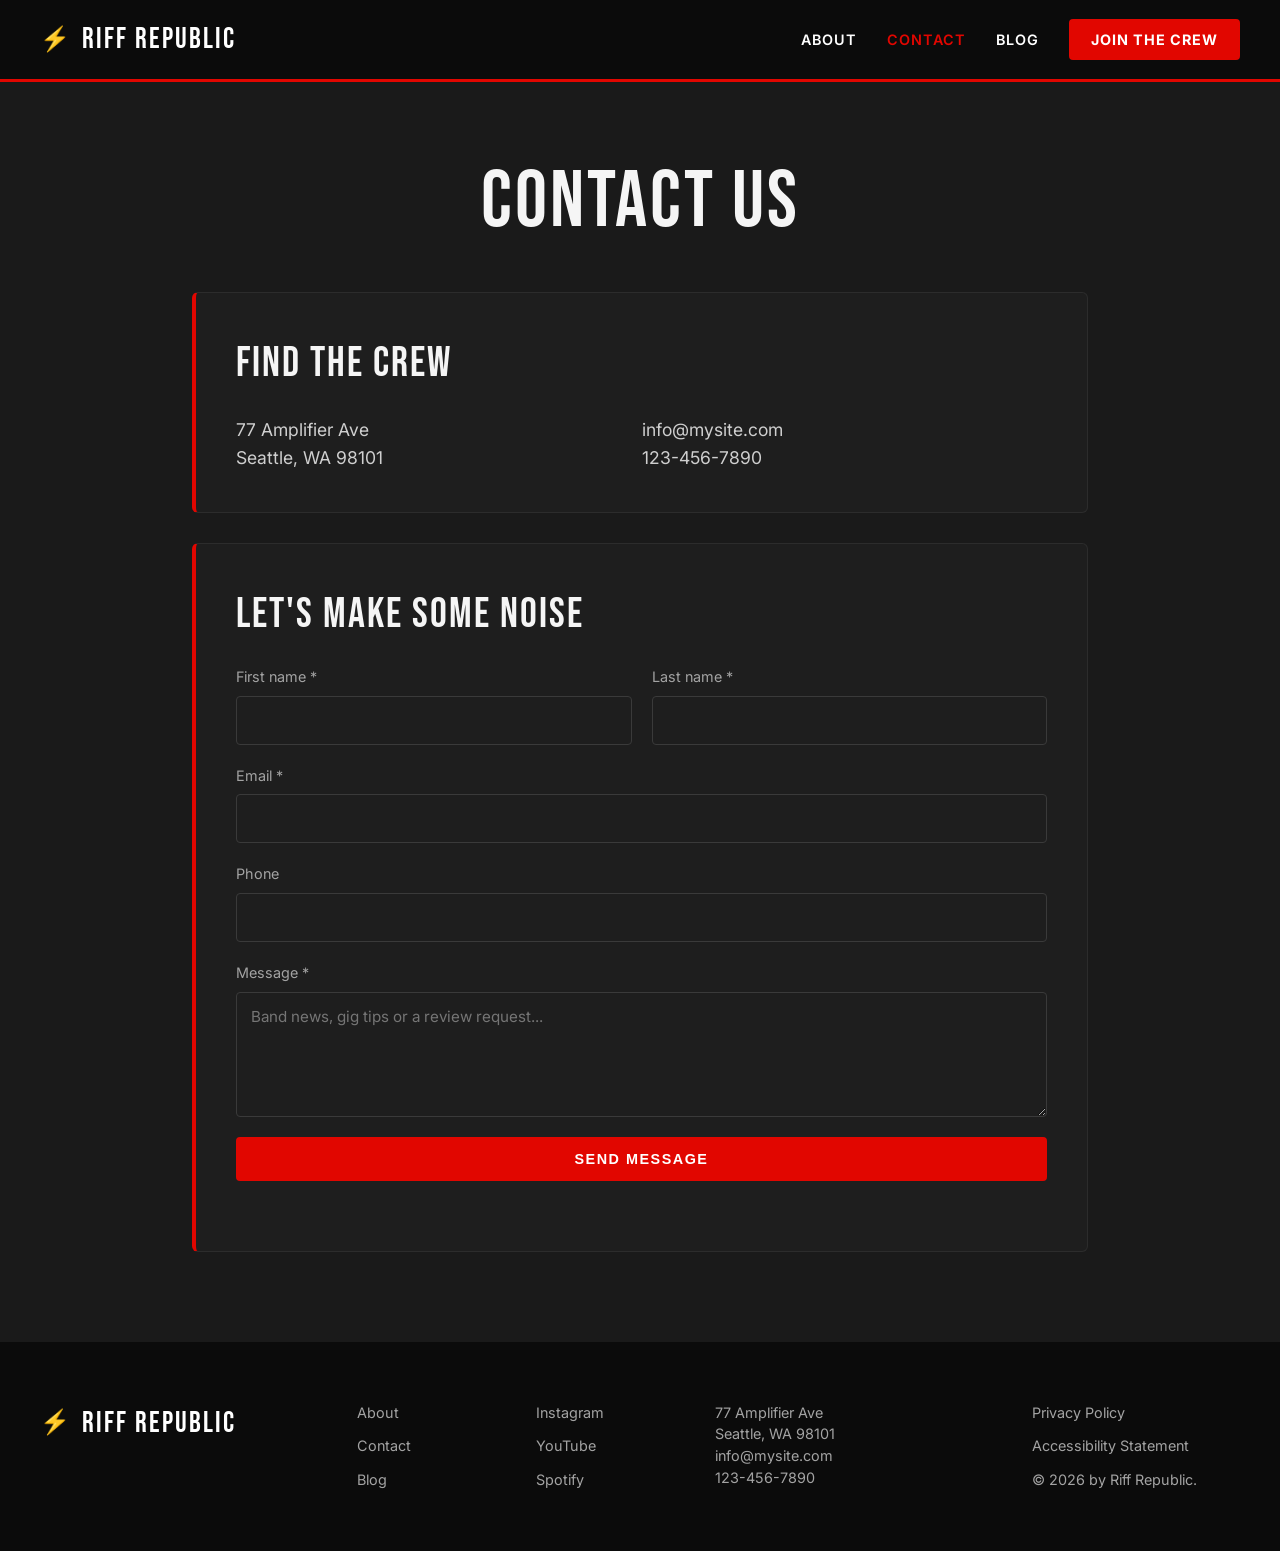
<file: didi proeqti luka katamadze/contact.html>
<!DOCTYPE html>
<html lang="en">
<head>
  <meta charset="UTF-8">
  <meta name="viewport" content="width=device-width, initial-scale=1.0">
  <title>Contact Us - Riff Republic</title>
  <link rel="stylesheet" href="style.css">
  <link rel="preconnect" href="https://fonts.googleapis.com">
  <link rel="preconnect" href="https://fonts.gstatic.com" crossorigin>
  <link href="https://fonts.googleapis.com/css2?family=Bebas+Neue&family=Inter:wght@400;500;600;700&display=swap" rel="stylesheet">
</head>
<body>

  <!-- NAVBAR -->
  <header class="navbar">
    <div class="logo">
      <a href="index.html"><span class="logo-icon">⚡</span> <span class="logo-text">Riff Republic</span></a>
    </div>
    <button class="mobile-menu-toggle" id="menuToggle">☰</button>
    <nav class="nav-links" id="navLinks">
      <a href="about.html">About</a>
      <a href="contact.html" class="active">Contact</a>
      <a href="blog.html">Blog</a>
      <a href="contact.html" class="btn-join">Join the Crew</a>
    </nav>
  </header>

  <main class="contact-page-container">
    <h1 class="page-title text-center">Contact Us</h1>

    <div class="contact-info-card">
      <h2>Find the Crew</h2>
      <div class="contact-details-grid">
        <div>
          <p>77 Amplifier Ave</p>
          <p>Seattle, WA 98101</p>
        </div>
        <div>
          <p>info@mysite.com</p>
          <p>123-456-7890</p>
        </div>
      </div>
    </div>

    <div class="contact-form-card">
      <h2>Let's Make Some Noise</h2>
      <form class="contact-form" id="mainContactForm">
        <div class="form-row">
          <div class="form-group">
            <label for="fname">First name *</label>
            <input type="text" id="fname" required>
          </div>
          <div class="form-group">
            <label for="lname">Last name *</label>
            <input type="text" id="lname" required>
          </div>
        </div>

        <div class="form-group">
          <label for="contact-email">Email *</label>
          <input type="email" id="contact-email" required>
        </div>

        <div class="form-group">
          <label for="phone">Phone</label>
          <input type="tel" id="phone">
        </div>

        <div class="form-group">
          <label for="message">Message *</label>
          <textarea id="message" rows="5" required placeholder="Band news, gig tips or a review request..."></textarea>
        </div>

        <button type="submit" class="btn-primary btn-submit">Send Message</button>
        <div class="form-feedback" id="contactFormFeedback"></div>
      </form>
    </div>
  </main>

  <!-- FOOTER -->
  <footer class="site-footer">
    <div class="footer-container">
      <div class="footer-brand">
        <div class="logo">
          <span class="logo-icon">⚡</span>
          <span class="logo-text">Riff Republic</span>
        </div>
      </div>
      <div class="footer-links">
        <a href="about.html">About</a>
        <a href="contact.html">Contact</a>
        <a href="blog.html">Blog</a>
      </div>
      <div class="footer-social">
        <a href="#">Instagram</a>
        <a href="#">YouTube</a>
        <a href="#">Spotify</a>
      </div>
      <div class="footer-address">
        <p>77 Amplifier Ave</p>
        <p>Seattle, WA 98101</p>
        <p>info@mysite.com</p>
        <p>123-456-7890</p>
      </div>
      <div class="footer-legal">
        <a href="#">Privacy Policy</a>
        <a href="#">Accessibility Statement</a>
        <p class="copyright">© 2026 by Riff Republic.</p>
      </div>
    </div>
  </footer>

  <script src="script.js"></script>
</body>
</html>
</file>
<file: didi proeqti luka katamadze/style.css>
/* reset da variables — ROCK THEME */
* {
  margin: 0;
  padding: 0;
  box-sizing: border-box;
}

:root {
  --bg-dark: #0b0b0b;          /* navbar, hero, footer */
  --bg-body: #121212;          /* gverdis fonis feri */
  --bg-section: #1a1a1a;       /* gamokofili seqciebi */
  --bg-card: #1e1e1e;          /* barathebi */
  --bg-card-hover: #262626;
  --accent: #e10600;           /* mtavari witeli feri */
  --accent-dark: #a80400;
  --accent-glow: rgba(225, 6, 0, 0.35);
  --text-light: #f5f5f5;
  --text-muted: #a3a3a3;
  --border-color: #2c2c2c;
  --font-display: 'Bebas Neue', Impact, 'Arial Narrow', sans-serif;
  --font-sans: 'Inter', -apple-system, BlinkMacSystemFont, sans-serif;
}

body {
  font-family: var(--font-sans);
  background-color: var(--bg-body);
  color: var(--text-light);
  line-height: 1.5;
  -webkit-font-smoothing: antialiased;
}

a {
  text-decoration: none;
  color: inherit;
}

/* buttons da badges */
.btn-join {
  background-color: var(--accent);
  color: #ffffff;
  padding: 10px 22px;
  border-radius: 4px;
  font-weight: 700;
  font-size: 0.9rem;
  text-transform: uppercase;
  letter-spacing: 1px;
  transition: background-color 0.2s ease, box-shadow 0.2s ease;
}

.btn-join:hover {
  background-color: var(--accent-dark);
  box-shadow: 0 0 18px var(--accent-glow);
}

.btn-primary {
  display: inline-block;
  background-color: var(--accent);
  color: #ffffff;
  padding: 12px 30px;
  border-radius: 4px;
  font-weight: 700;
  font-size: 0.9rem;
  text-transform: uppercase;
  letter-spacing: 1.5px;
  border: 2px solid var(--accent);
  cursor: pointer;
  transition: all 0.2s ease;
}

.btn-primary:hover {
  background-color: transparent;
  color: var(--accent);
  box-shadow: 0 0 20px var(--accent-glow);
}

.badge {
  display: inline-block;
  align-self: flex-start;
  background-color: var(--accent);
  color: #ffffff;
  font-size: 0.7rem;
  font-weight: 700;
  letter-spacing: 1px;
  padding: 4px 10px;
  border-radius: 2px;
  text-transform: uppercase;
  margin-bottom: 12px;
}

/* NAVBAR */
.navbar {
  background-color: var(--bg-dark);
  color: #ffffff;
  display: flex;
  justify-content: space-between;
  align-items: center;
  padding: 18px 40px;
  position: sticky;
  top: 0;
  z-index: 100;
  border-bottom: 3px solid var(--accent);
}

.logo a,
.footer-brand .logo {
  display: flex;
  align-items: center;
  gap: 10px;
  font-family: var(--font-display);
  font-size: 1.8rem;
  letter-spacing: 2px;
  color: #ffffff;
}

.logo-icon {
  color: var(--accent);
  font-size: 1.5rem;
}

.nav-links {
  display: flex;
  align-items: center;
  gap: 30px;
  font-size: 0.9rem;
  font-weight: 600;
  text-transform: uppercase;
  letter-spacing: 1px;
}

.nav-links a:not(.btn-join):hover,
.nav-links a.active {
  color: var(--accent);
}

.mobile-menu-toggle {
  display: none;
  background: none;
  border: none;
  color: #ffffff;
  font-size: 1.8rem;
  cursor: pointer;
}

/* hero section */
.hero-section {
  background-color: var(--bg-dark);
  color: #ffffff;
  display: grid;
  grid-template-columns: 1fr 1fr;
  min-height: 85vh;
}

.hero-left {
  padding: 60px;
  display: flex;
  flex-direction: column;
  justify-content: space-between;
  background: radial-gradient(circle at 20% 30%, rgba(225, 6, 0, 0.18), transparent 60%);
}

.hero-title {
  font-family: var(--font-display);
  font-size: 7rem;
  font-weight: 400;
  line-height: 0.95;
  letter-spacing: 2px;
  text-transform: uppercase;
  margin-bottom: 15px;
}

.hero-title span {
  color: var(--accent);
}

.hero-subtitle {
  font-size: 1.1rem;
  color: var(--text-muted);
  text-transform: uppercase;
  letter-spacing: 3px;
  margin-bottom: 40px;
}

.hero-cards {
  display: flex;
  flex-direction: column;
  gap: 20px;
  max-width: 480px;
}

.card {
  border-radius: 6px;
  padding: 24px;
}

.card-trending {
  background-color: var(--bg-card);
  color: var(--text-light);
  border-left: 4px solid var(--accent);
}

.card-trending h3 {
  font-size: 1.2rem;
  line-height: 1.35;
  font-weight: 600;
}

.card-trusted {
  background-color: var(--accent);
  color: #ffffff;
  display: flex;
  align-items: center;
  gap: 20px;
}

.avatars {
  display: flex;
}

.avatars img {
  width: 42px;
  height: 42px;
  border-radius: 50%;
  border: 2px solid var(--accent);
  margin-right: -12px;
  object-fit: cover;
}

.card-trusted p {
  font-size: 0.95rem;
  padding-left: 12px;
}

.hero-right {
  width: 100%;
  height: 100%;
}

.hero-img {
  width: 100%;
  height: 100%;
  object-fit: cover;
  filter: contrast(1.1) saturate(1.1);
}

/* press section */
.press-section {
  text-align: center;
  padding: 80px 20px 40px;
}

.press-section h2 {
  font-family: var(--font-display);
  font-size: 4rem;
  font-weight: 400;
  letter-spacing: 2px;
  margin-bottom: 10px;
}

.section-desc {
  color: var(--text-muted);
  font-size: 1.1rem;
  margin-bottom: 30px;
}

/* blog grid */
.blog-grid-section {
  padding: 20px 60px 80px;
}

.blog-grid {
  display: grid;
  grid-template-columns: repeat(3, 1fr);
  gap: 30px;
}

.blog-card {
  background-color: var(--bg-card);
  border-radius: 6px;
  overflow: hidden;
  border: 1px solid var(--border-color);
  display: flex;
  flex-direction: column;
  transition: transform 0.2s ease, border-color 0.2s ease, box-shadow 0.2s ease;
}

.blog-card:hover {
  transform: translateY(-6px);
  border-color: var(--accent);
  box-shadow: 0 10px 30px var(--accent-glow);
}

.card-img-wrapper {
  height: 240px;
  overflow: hidden;
}

.card-img-wrapper img {
  width: 100%;
  height: 100%;
  object-fit: cover;
  transition: transform 0.4s ease;
}

.blog-card:hover .card-img-wrapper img {
  transform: scale(1.06);
}

.card-content {
  padding: 24px;
  display: flex;
  flex-direction: column;
  flex-grow: 1;
}

.card-meta {
  font-size: 0.85rem;
  color: var(--text-muted);
  margin-bottom: 10px;
}

.post-title {
  font-size: 1.25rem;
  font-weight: 700;
  margin-bottom: 12px;
}

.post-excerpt {
  font-size: 0.95rem;
  color: var(--text-muted);
}

/* TAB SECTION */
.about-split-section {
  display: grid;
  grid-template-columns: 1fr 1fr;
  background-color: var(--bg-section);
}

.about-left {
  padding: 80px 60px;
}

.about-portrait {
  width: 140px;
  height: 140px;
  object-fit: cover;
  border-radius: 6px;
  border: 3px solid var(--accent);
  margin-bottom: 30px;
}

.about-title {
  font-family: var(--font-display);
  font-size: 4rem;
  font-weight: 400;
  letter-spacing: 1px;
  line-height: 1;
  margin-bottom: 30px;
}

.tab-list {
  display: flex;
  gap: 20px;
  border-bottom: 2px solid var(--border-color);
  margin-bottom: 25px;
}

.tab-btn {
  background: none;
  border: none;
  font-family: inherit;
  font-size: 0.9rem;
  font-weight: 700;
  text-transform: uppercase;
  letter-spacing: 1px;
  padding-bottom: 10px;
  cursor: pointer;
  color: var(--text-muted);
  position: relative;
}

.tab-btn:hover,
.tab-btn.active {
  color: var(--text-light);
}

.tab-btn.active::after {
  content: '';
  position: absolute;
  bottom: -2px;
  left: 0;
  width: 100%;
  height: 2px;
  background-color: var(--accent);
}

.tab-content {
  display: none;
}

.tab-content.active {
  display: block;
}

.tab-text {
  font-size: 1rem;
  color: #cfcfcf;
  line-height: 1.7;
  margin-bottom: 35px;
}

.about-right {
  width: 100%;
  height: 100%;
}

.bg-landscape {
  width: 100%;
  height: 100%;
  object-fit: cover;
}

/* newsletter */
.newsletter-section {
  background-color: var(--bg-section);
  padding: 0 20px 80px;
  display: flex;
  justify-content: center;
}

.newsletter-card {
  background-color: var(--bg-dark);
  border: 1px solid var(--border-color);
  border-top: 4px solid var(--accent);
  padding: 60px 80px;
  border-radius: 6px;
  max-width: 700px;
  width: 100%;
  text-align: center;
}

.newsletter-card h2 {
  font-family: var(--font-display);
  font-size: 3.5rem;
  font-weight: 400;
  letter-spacing: 2px;
  margin-bottom: 10px;
}

.newsletter-desc {
  color: var(--text-muted);
  margin-bottom: 35px;
}

.newsletter-form {
  text-align: left;
  display: flex;
  flex-direction: column;
  gap: 15px;
}

.newsletter-form input[type="email"],
.form-group input,
.form-group textarea {
  width: 100%;
  padding: 14px;
  background-color: var(--bg-card);
  color: var(--text-light);
  border: 1px solid #3a3a3a;
  border-radius: 4px;
  font-family: inherit;
  font-size: 0.95rem;
}

.newsletter-form input[type="email"]:focus,
.form-group input:focus,
.form-group textarea:focus {
  outline: none;
  border-color: var(--accent);
  box-shadow: 0 0 0 3px var(--accent-glow);
}

.checkbox-group {
  display: flex;
  align-items: center;
  gap: 10px;
}

.checkbox-group input {
  accent-color: var(--accent);
}

.form-feedback {
  margin-top: 10px;
  font-weight: 600;
  font-size: 0.9rem;
}

.form-feedback.success { color: #4ade80; }
.form-feedback.error { color: #f87171; }

/* marquee */
.marquee-ticker {
  background-color: var(--accent);
  color: #ffffff;
  padding: 15px 0;
  overflow: hidden;
  white-space: nowrap;
}

.marquee-track {
  display: inline-block;
  font-family: var(--font-display);
  font-size: 1.8rem;
  letter-spacing: 3px;
  text-transform: uppercase;
  animation: marquee 20s linear infinite;
}

@keyframes marquee {
  0% { transform: translateX(0); }
  100% { transform: translateX(-50%); }
}

/* FOOTER */
.site-footer {
  background-color: var(--bg-dark);
  color: #ffffff;
  padding: 60px 40px;
}

.footer-container {
  display: grid;
  grid-template-columns: 2fr 1fr 1fr 2fr 1.5fr;
  gap: 40px;
  font-size: 0.9rem;
  color: var(--text-muted);
}

.footer-links, .footer-social, .footer-legal {
  display: flex;
  flex-direction: column;
  gap: 12px;
}

.footer-links a:hover,
.footer-social a:hover,
.footer-legal a:hover {
  color: var(--accent);
}

/* ABOUT PAGE STYLES */
.about-hero-section {
  background: linear-gradient(rgba(0,0,0,0.55), rgba(0,0,0,0.75)), url('https://images.unsplash.com/photo-1459749411175-04bf5292ceea?w=1600&auto=format&fit=crop');
  background-size: cover;
  background-position: center;
  height: 380px;
  display: flex;
  align-items: center;
  justify-content: center;
  color: #ffffff;
  text-align: center;
  border-bottom: 3px solid var(--accent);
}

.page-title {
  font-family: var(--font-display);
  font-size: 5rem;
  font-weight: 400;
  letter-spacing: 3px;
  text-transform: uppercase;
}

.page-subtitle {
  font-size: 1.1rem;
  color: #dddddd;
  padding: 0 20px;
}

.text-center { text-align: center; }

.mission-section { padding: 80px 20%; text-align: center; }
.section-title { font-family: var(--font-display); font-size: 3.5rem; font-weight: 400; letter-spacing: 2px; margin-bottom: 20px; }
.mission-text { font-size: 1.2rem; line-height: 1.8; color: #cfcfcf; }

.team-section { background-color: var(--bg-section); padding: 80px 10%; }
.team-header { text-align: center; margin-bottom: 50px; }
.team-header h2 { font-family: var(--font-display); font-size: 3.5rem; font-weight: 400; letter-spacing: 2px; }
.team-header p { color: var(--text-muted); }

.team-grid { display: grid; grid-template-columns: 1fr 1fr; gap: 40px; }
.team-card { background-color: var(--bg-card); border-radius: 6px; padding: 30px; border: 1px solid var(--border-color); transition: border-color 0.2s ease; }
.team-card:hover { border-color: var(--accent); }
.team-img-wrapper { height: 320px; border-radius: 4px; overflow: hidden; margin-bottom: 20px; }
.team-img-wrapper img { width: 100%; height: 100%; object-fit: cover; }
.team-card h3 { font-size: 1.4rem; margin-bottom: 5px; }
.team-card .role { color: var(--accent); font-size: 0.85rem; font-weight: 700; text-transform: uppercase; letter-spacing: 1px; margin-bottom: 15px; }
.team-card .bio { color: #cfcfcf; }

/* contact page styles */
.contact-page-container { background-color: var(--bg-section); padding: 60px 15%; }
.contact-page-container .page-title { margin-bottom: 30px; }
.contact-info-card, .contact-form-card { background-color: var(--bg-card); border: 1px solid var(--border-color); border-left: 4px solid var(--accent); border-radius: 6px; padding: 40px; margin-bottom: 30px; }
.contact-info-card h2, .contact-form-card h2 { font-family: var(--font-display); font-size: 2.6rem; font-weight: 400; letter-spacing: 2px; margin-bottom: 20px; }
.contact-details-grid { display: grid; grid-template-columns: 1fr 1fr; font-size: 1.1rem; line-height: 1.6; color: #cfcfcf; }
.contact-form { display: flex; flex-direction: column; gap: 20px; }
.form-row { display: grid; grid-template-columns: 1fr 1fr; gap: 20px; }
.form-group { display: flex; flex-direction: column; gap: 8px; }
.form-group label { font-size: 0.9rem; color: var(--text-muted); }

/* blog page styles */
.blog-header-section { padding: 60px 20px 20px; text-align: center; }
.blog-tabs { display: flex; justify-content: center; gap: 30px; margin-top: 30px; border-bottom: 1px solid var(--border-color); padding-bottom: 15px; }
.blog-tab { background: none; border: none; font-family: inherit; font-size: 0.95rem; font-weight: 700; text-transform: uppercase; letter-spacing: 1px; color: var(--text-muted); cursor: pointer; }
.blog-tab:hover { color: var(--text-light); }
.blog-tab.active { color: var(--text-light); border-bottom: 2px solid var(--accent); padding-bottom: 13px; }

/* responsive */
@media (max-width: 992px) {
  .hero-section, .about-split-section, .team-grid { grid-template-columns: 1fr; }
  .hero-title { font-size: 4.5rem; }
  .hero-left, .about-left { padding: 40px 24px; }
  .blog-grid-section { padding: 20px 24px 60px; }
  .blog-grid { grid-template-columns: 1fr; }
  .newsletter-card { padding: 40px 24px; }
  .mission-section { padding: 60px 24px; }
  .contact-page-container { padding: 40px 24px; }
  .footer-container { grid-template-columns: 1fr 1fr; }
  .form-row, .contact-details-grid { grid-template-columns: 1fr; gap: 10px; }
  .contact-info-card, .contact-form-card { padding: 28px 20px; }
  .page-title { font-size: 3.5rem; }
  .mobile-menu-toggle { display: block; }
  .nav-links { display: none; flex-direction: column; width: 100%; position: absolute; top: 100%; left: 0; background-color: var(--bg-dark); padding: 20px; border-bottom: 3px solid var(--accent); }
  .nav-links.show { display: flex; }
}
</file>
